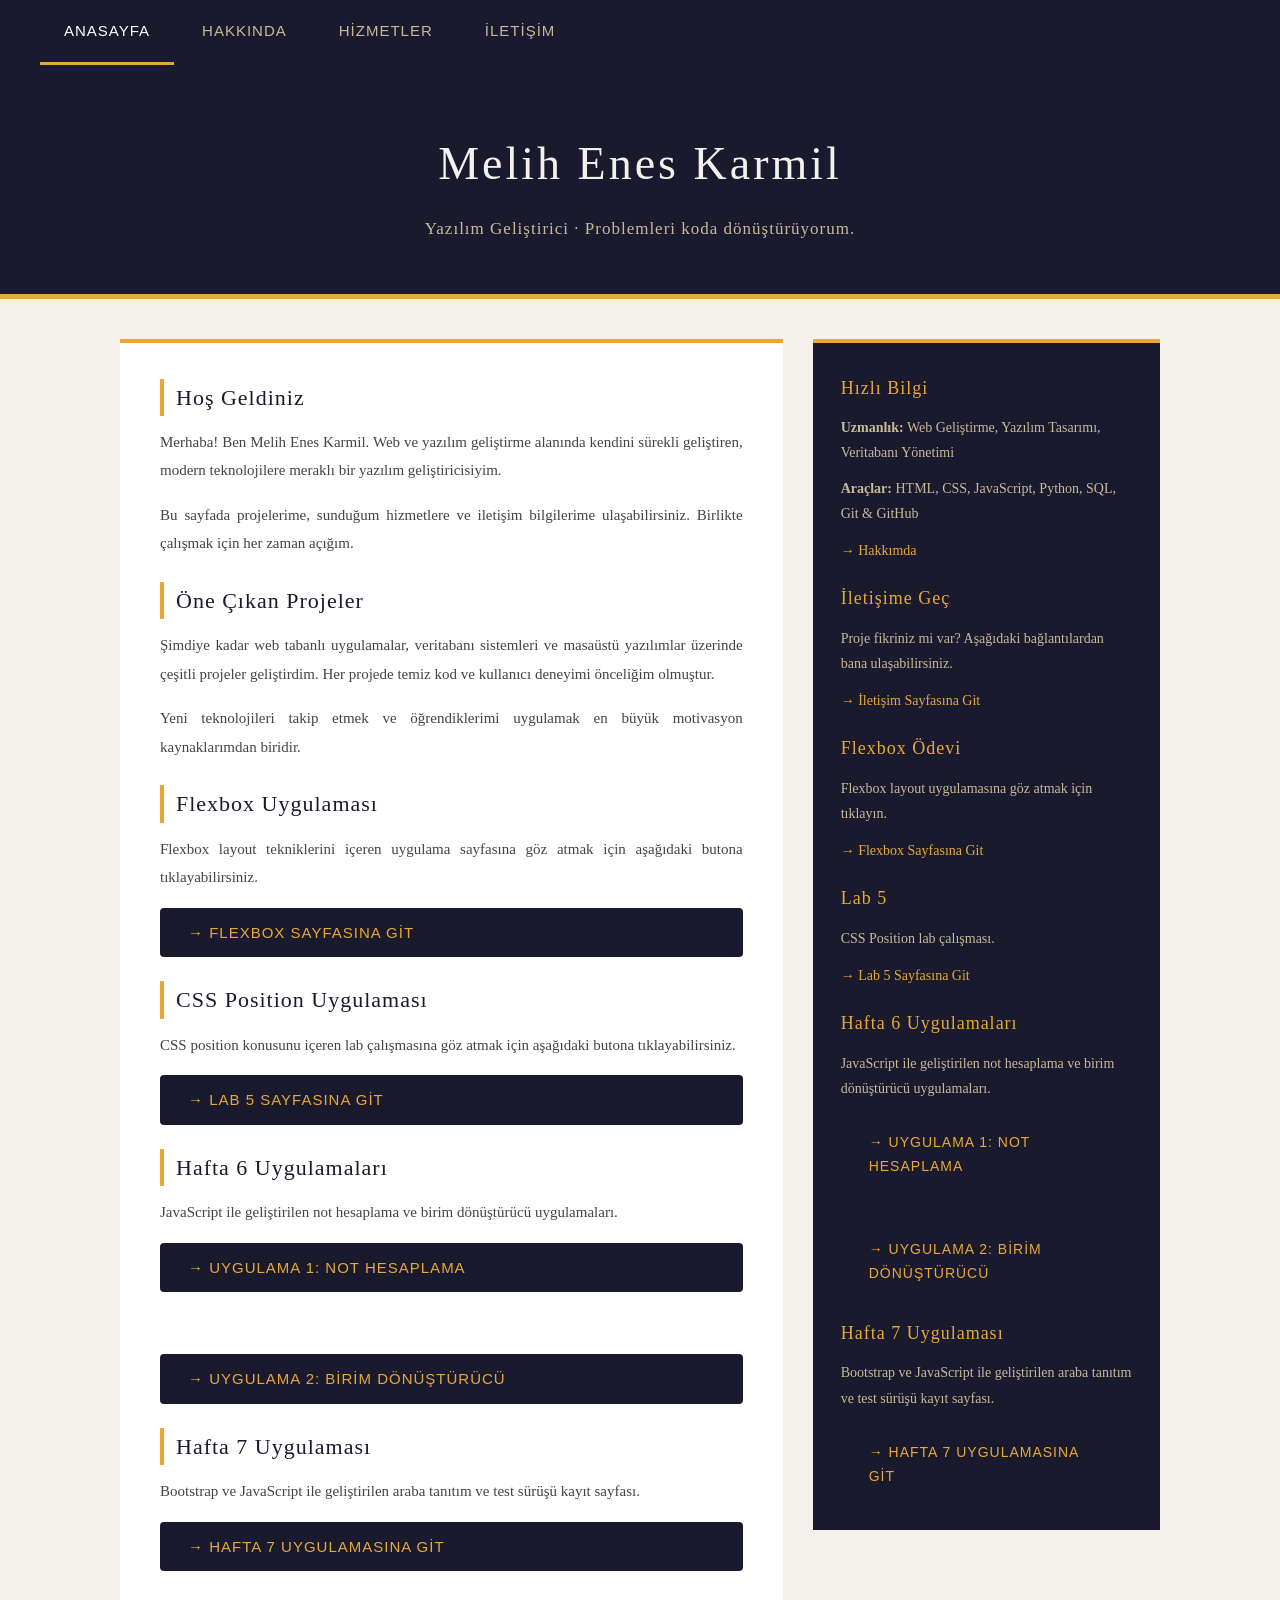
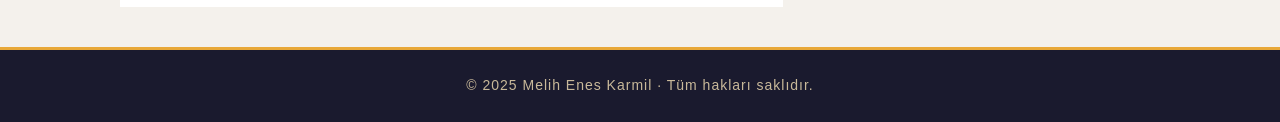
<file: index.html>
<!DOCTYPE html>
<html lang="tr">
<head>
  <meta charset="UTF-8" />
  <meta name="viewport" content="width=device-width, initial-scale=1.0"/>
  <title>Melih Enes Karmil</title>
  <link rel="stylesheet" href="styles/style.css" />
</head>
<body>

  <!-- NAVİGASYON -->
  <nav>
    <ul>
      <li><a href="index.html" class="active">Anasayfa</a></li>
      <li><a href="hakkinda.html">Hakkında</a></li>
      <li><a href="hizmetler.html">Hizmetler</a></li>
      <li><a href="iletisim.html">İletişim</a></li>
    </ul>
  </nav>

  <!-- HEADER -->
  <header>
    <h1>Melih Enes Karmil</h1>
    <p>Yazılım Geliştirici · Problemleri koda dönüştürüyorum.</p>
  </header>

  <!-- ANA İÇERİK -->
  <main>

    <!-- SOL: İÇERİK -->
    <div class="content">
      <h2>Hoş Geldiniz</h2>
      <p>
        Merhaba! Ben Melih Enes Karmil. Web ve yazılım geliştirme alanında
        kendini sürekli geliştiren, modern teknolojilere meraklı bir
        yazılım geliştiricisiyim.
      </p>
      <p>
        Bu sayfada projelerime, sunduğum hizmetlere ve iletişim bilgilerime
        ulaşabilirsiniz. Birlikte çalışmak için her zaman açığım.
      </p>

      <h2>Öne Çıkan Projeler</h2>
      <p>
        Şimdiye kadar web tabanlı uygulamalar, veritabanı sistemleri ve
        masaüstü yazılımlar üzerinde çeşitli projeler geliştirdim. Her
        projede temiz kod ve kullanıcı deneyimi önceliğim olmuştur.
      </p>
      <p>
        Yeni teknolojileri takip etmek ve öğrendiklerimi uygulamak
        en büyük motivasyon kaynaklarımdan biridir.
      </p>

      <!-- FLEXBOX SAYFASINA LİNK -->
      <h2>Flexbox Uygulaması</h2>
      <p>
        Flexbox layout tekniklerini içeren uygulama sayfasına göz atmak için
        aşağıdaki butona tıklayabilirsiniz.
      </p>
      <a href="index2.html" class="btn-flexbox">→ Flexbox Sayfasına Git</a>

      <!-- LAB5 SAYFASINA LİNK -->
      <h2>CSS Position Uygulaması</h2>
      <p>
        CSS position konusunu içeren lab çalışmasına göz atmak için
        aşağıdaki butona tıklayabilirsiniz.
      </p>
      <a href="lab5.html" class="btn-flexbox">→ Lab 5 Sayfasına Git</a>

      <!-- LAB6 LINKLERI -->
      <h2>Hafta 6 Uygulamaları</h2>
      <p>JavaScript ile geliştirilen not hesaplama ve birim dönüştürücü uygulamaları.</p>
      <a href="lab6-1.html" class="btn-flexbox">→ Uygulama 1: Not Hesaplama</a>
      <br /><br />
      <a href="lab6-2.html" class="btn-flexbox">→ Uygulama 2: Birim Dönüştürücü</a>
      <!-- HAFTA 7 LİNKİ -->
      <h2>Hafta 7 Uygulaması</h2>
      <p>Bootstrap ve JavaScript ile geliştirilen araba tanıtım ve test sürüşü kayıt sayfası.</p>
      <a href="hafta7.html" class="btn-flexbox">→ Hafta 7 Uygulamasına Git</a>
    </div>


    <!-- SAĞ: YAN MENÜ -->
    <aside class="sidebar">
      <h2>Hızlı Bilgi</h2>
      <p>
        <strong>Uzmanlık:</strong> Web Geliştirme, Yazılım Tasarımı,
        Veritabanı Yönetimi
      </p>
      <p>
        <strong>Araçlar:</strong> HTML, CSS, JavaScript, Python, SQL,
        Git & GitHub
      </p>
      <a href="hakkinda.html" class="sidebar-btn">→ Hakkımda</a>

      <h2>İletişime Geç</h2>
      <p>
        Proje fikriniz mi var? Aşağıdaki bağlantılardan bana ulaşabilirsiniz.
      </p>
      <a href="iletisim.html" class="sidebar-btn">→ İletişim Sayfasına Git</a>

      <h2>Flexbox Ödevi</h2>
      <p>
        Flexbox layout uygulamasına göz atmak için tıklayın.
      </p>
      <a href="index2.html" class="sidebar-btn">→ Flexbox Sayfasına Git</a>

      <h2>Lab 5</h2>
      <p>CSS Position lab çalışması.</p>
      <a href="lab5.html" class="sidebar-btn">→ Lab 5 Sayfasına Git</a>
      <h2>Hafta 6 Uygulamaları</h2>
	<p>JavaScript ile geliştirilen not hesaplama ve birim dönüştürücü uygulamaları.</p>
	<a href="lab6-1.html" class="btn-flexbox">→ UYGULAMA 1: NOT HESAPLAMA</a>
	<br><br>
	<a href="lab6-2.html" class="btn-flexbox">→ UYGULAMA 2: BİRİM DÖNÜŞTÜRÜCÜ</a>

	<h2>Hafta 7 Uygulaması</h2>
	<p>Bootstrap ve JavaScript ile geliştirilen araba tanıtım ve test sürüşü kayıt 	sayfası.</p>
	<a href="hafta7.html" class="btn-flexbox">→ HAFTA 7 UYGULAMASINA GİT</a>
    </aside>

  </main>

  <!-- FOOTER -->
  <footer>
    <p>© 2025 Melih Enes Karmil · Tüm hakları saklıdır.</p>
  </footer>

</body>
</html>
</file>
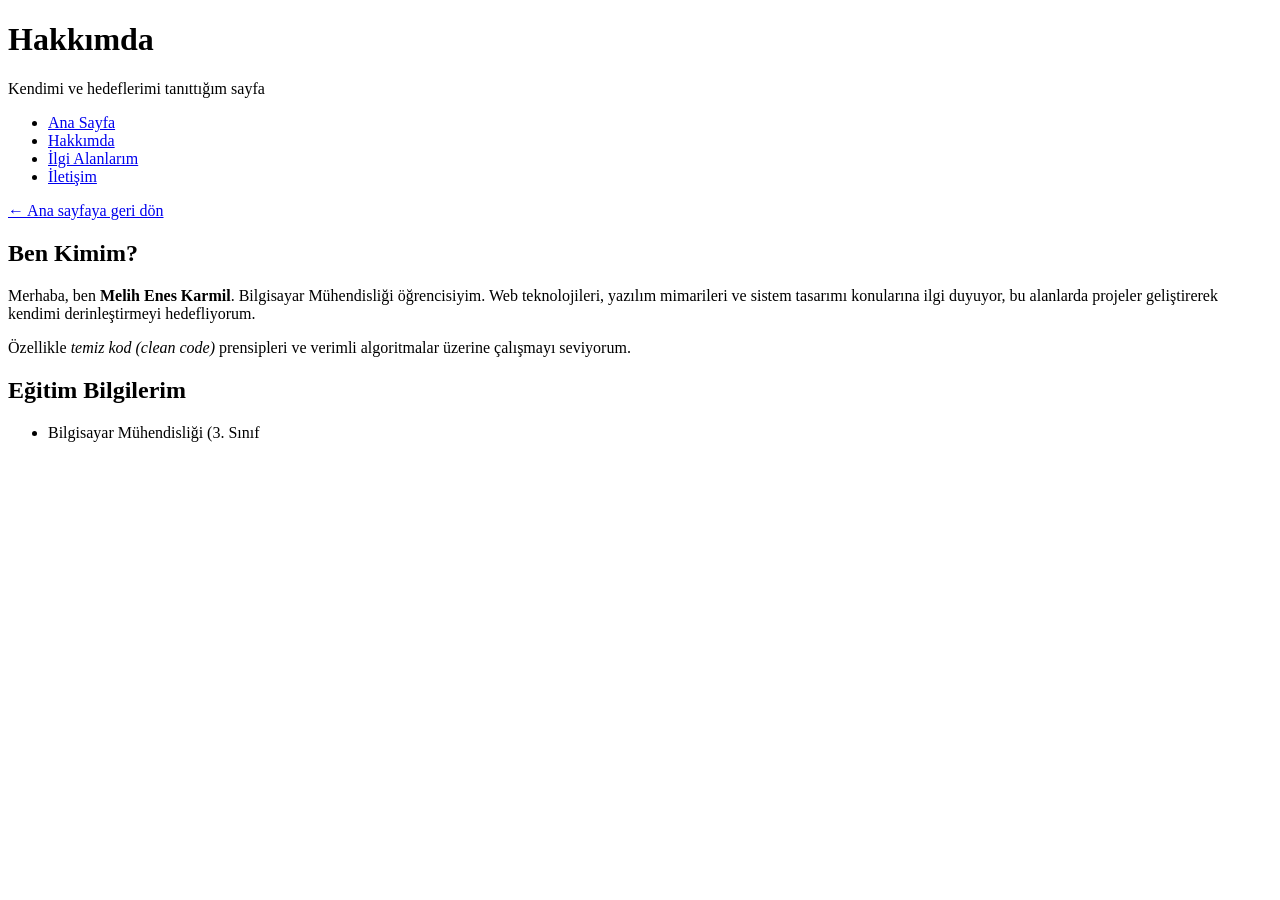
<file: about.html>
<!DOCTYPE html>
<html lang="tr">
<head>
    <meta charset="UTF-8">
    <meta name="viewport" content="width=device-width, initial-scale=1.0">
    <title>Hakkımda | Melih Enes Karmil</title>
</head>
<body>

    <h1>Hakkımda</h1>
    <p>Kendimi ve hedeflerimi tanıttığım sayfa</p>

    <nav>
        <ul>
            <li><a href="index.html">Ana Sayfa</a></li>
            <li><a href="about.html">Hakkımda</a></li>
            <li><a href="interests.html">İlgi Alanlarım</a></li>
            <li><a href="contact.html">İletişim</a></li>
        </ul>
    </nav>

    <p><a href="index.html">← Ana sayfaya geri dön</a></p>

    <section>
        <h2>Ben Kimim?</h2>
        <p>Merhaba, ben <strong>Melih Enes Karmil</strong>. Bilgisayar Mühendisliği öğrencisiyim. Web teknolojileri, yazılım mimarileri ve sistem tasarımı konularına ilgi duyuyor, bu alanlarda projeler geliştirerek kendimi derinleştirmeyi hedefliyorum.</p>
        <p>Özellikle <em>temiz kod (clean code)</em> prensipleri ve verimli algoritmalar üzerine çalışmayı seviyorum.</p>
    </section>

    <section>
        <h2>Eğitim Bilgilerim</h2>
        <ul>
            <li>Bilgisayar Mühendisliği (3. Sınıf
</file>
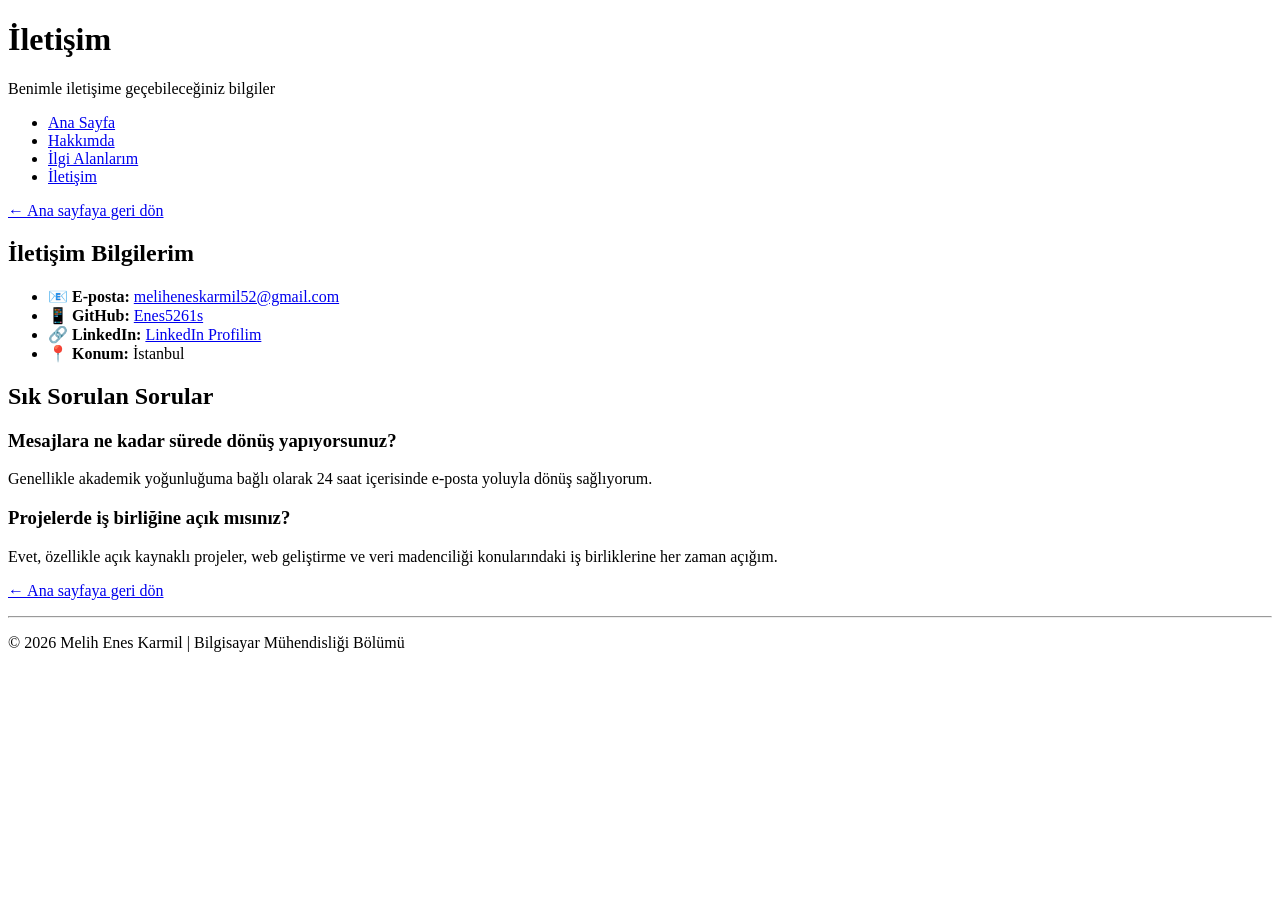
<file: contact.html>
<!DOCTYPE html>
<html lang="tr">
<head>
    <meta charset="UTF-8">
    <meta name="viewport" content="width=device-width, initial-scale=1.0">
    <title>İletişim | Melih Enes Karmil</title>
</head>
<body>

    <h1>İletişim</h1>
    <p>Benimle iletişime geçebileceğiniz bilgiler</p>

    <nav>
        <ul>
            <li><a href="index.html">Ana Sayfa</a></li>
            <li><a href="about.html">Hakkımda</a></li>
            <li><a href="interests.html">İlgi Alanlarım</a></li>
            <li><a href="contact.html">İletişim</a></li>
        </ul>
    </nav>

<p><a href="index.html">← Ana sayfaya geri dön</a></p>

    <section>
        <h2>İletişim Bilgilerim</h2>
        <ul>
            <li>📧 <strong>E-posta:</strong> <a href="mailto:meliheneskarmil52@gmail.com">meliheneskarmil52@gmail.com</a></li>
            <li>📱 <strong>GitHub:</strong> <a href="https://github.com/Enes5261" target="_blank">Enes5261s</a></li>
            <li>🔗 <strong>LinkedIn:</strong> <a href="#" target="www.linkedin.com/in/melih-enes-karmil-462217330">LinkedIn Profilim</a></li>
            <li>📍 <strong>Konum:</strong> İstanbul</li>
        </ul>
    </section>

    <section>
        <h2>Sık Sorulan Sorular</h2>
        
        <h3>Mesajlara ne kadar sürede dönüş yapıyorsunuz?</h3>
        <p>Genellikle akademik yoğunluğuma bağlı olarak 24 saat içerisinde e-posta yoluyla dönüş sağlıyorum.</p>

        <h3>Projelerde iş birliğine açık mısınız?</h3>
        <p>Evet, özellikle açık kaynaklı projeler, web geliştirme ve veri madenciliği konularındaki iş birliklerine her zaman açığım.</p>
    </section>

    <p><a href="index.html">← Ana sayfaya geri dön</a></p>

    <hr>

    <footer>
        <p>&copy; 2026 Melih Enes Karmil | Bilgisayar Mühendisliği Bölümü</p>
    </footer>

</body>
</html>
</file>
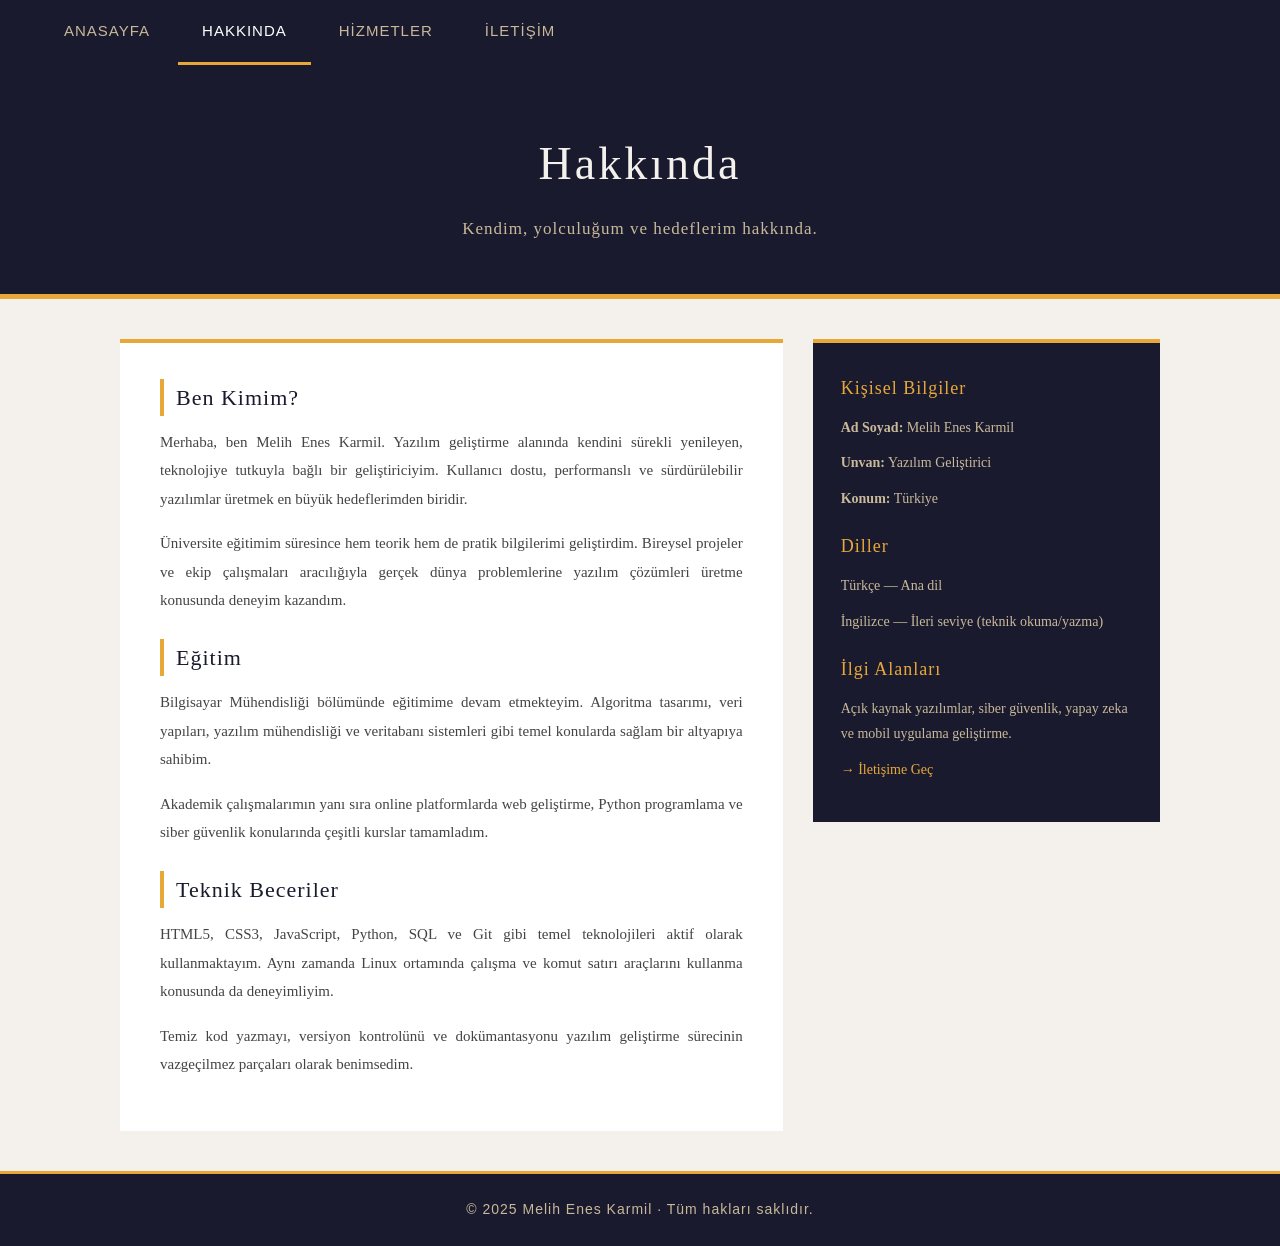
<file: hakkinda.html>
<!DOCTYPE html>
<html lang="tr">
<head>
  <meta charset="UTF-8" />
  <meta name="viewport" content="width=device-width, initial-scale=1.0"/>
  <title>Hakkında - Melih Enes Karmil</title>
  <link rel="stylesheet" href="styles/style.css" />
</head>
<body>

  <nav>
    <ul>
      <li><a href="index.html">Anasayfa</a></li>
      <li><a href="hakkinda.html" class="active">Hakkında</a></li>
      <li><a href="hizmetler.html">Hizmetler</a></li>
      <li><a href="iletisim.html">İletişim</a></li>
    </ul>
  </nav>

  <header>
    <h1>Hakkında</h1>
    <p>Kendim, yolculuğum ve hedeflerim hakkında.</p>
  </header>

  <main>

    <div class="content">
      <h2>Ben Kimim?</h2>
      <p>
        Merhaba, ben Melih Enes Karmil. Yazılım geliştirme alanında kendini
        sürekli yenileyen, teknolojiye tutkuyla bağlı bir geliştiriciyim.
        Kullanıcı dostu, performanslı ve sürdürülebilir yazılımlar üretmek
        en büyük hedeflerimden biridir.
      </p>
      <p>
        Üniversite eğitimim süresince hem teorik hem de pratik bilgilerimi
        geliştirdim. Bireysel projeler ve ekip çalışmaları aracılığıyla
        gerçek dünya problemlerine yazılım çözümleri üretme konusunda
        deneyim kazandım.
      </p>

      <h2>Eğitim</h2>
      <p>
        Bilgisayar Mühendisliği bölümünde eğitimime devam etmekteyim.
        Algoritma tasarımı, veri yapıları, yazılım mühendisliği ve
        veritabanı sistemleri gibi temel konularda sağlam bir altyapıya sahibim.
      </p>
      <p>
        Akademik çalışmalarımın yanı sıra online platformlarda web geliştirme,
        Python programlama ve siber güvenlik konularında çeşitli kurslar
        tamamladım.
      </p>

      <h2>Teknik Beceriler</h2>
      <p>
        HTML5, CSS3, JavaScript, Python, SQL ve Git gibi temel teknolojileri
        aktif olarak kullanmaktayım. Aynı zamanda Linux ortamında çalışma
        ve komut satırı araçlarını kullanma konusunda da deneyimliyim.
      </p>
      <p>
        Temiz kod yazmayı, versiyon kontrolünü ve dokümantasyonu yazılım
        geliştirme sürecinin vazgeçilmez parçaları olarak benimsedim.
      </p>
    </div>

    <aside class="sidebar">
      <h2>Kişisel Bilgiler</h2>
      <p><strong>Ad Soyad:</strong> Melih Enes Karmil</p>
      <p><strong>Unvan:</strong> Yazılım Geliştirici</p>
      <p><strong>Konum:</strong> Türkiye</p>

      <h2>Diller</h2>
      <p>Türkçe — Ana dil</p>
      <p>İngilizce — İleri seviye (teknik okuma/yazma)</p>

      <h2>İlgi Alanları</h2>
      <p>Açık kaynak yazılımlar, siber güvenlik, yapay zeka ve mobil uygulama geliştirme.</p>
      <p><a href="iletisim.html">→ İletişime Geç</a></p>
    </aside>

  </main>

  <footer>
    <p>© 2025 Melih Enes Karmil · Tüm hakları saklıdır.</p>
  </footer>

</body>
</html>
</file>
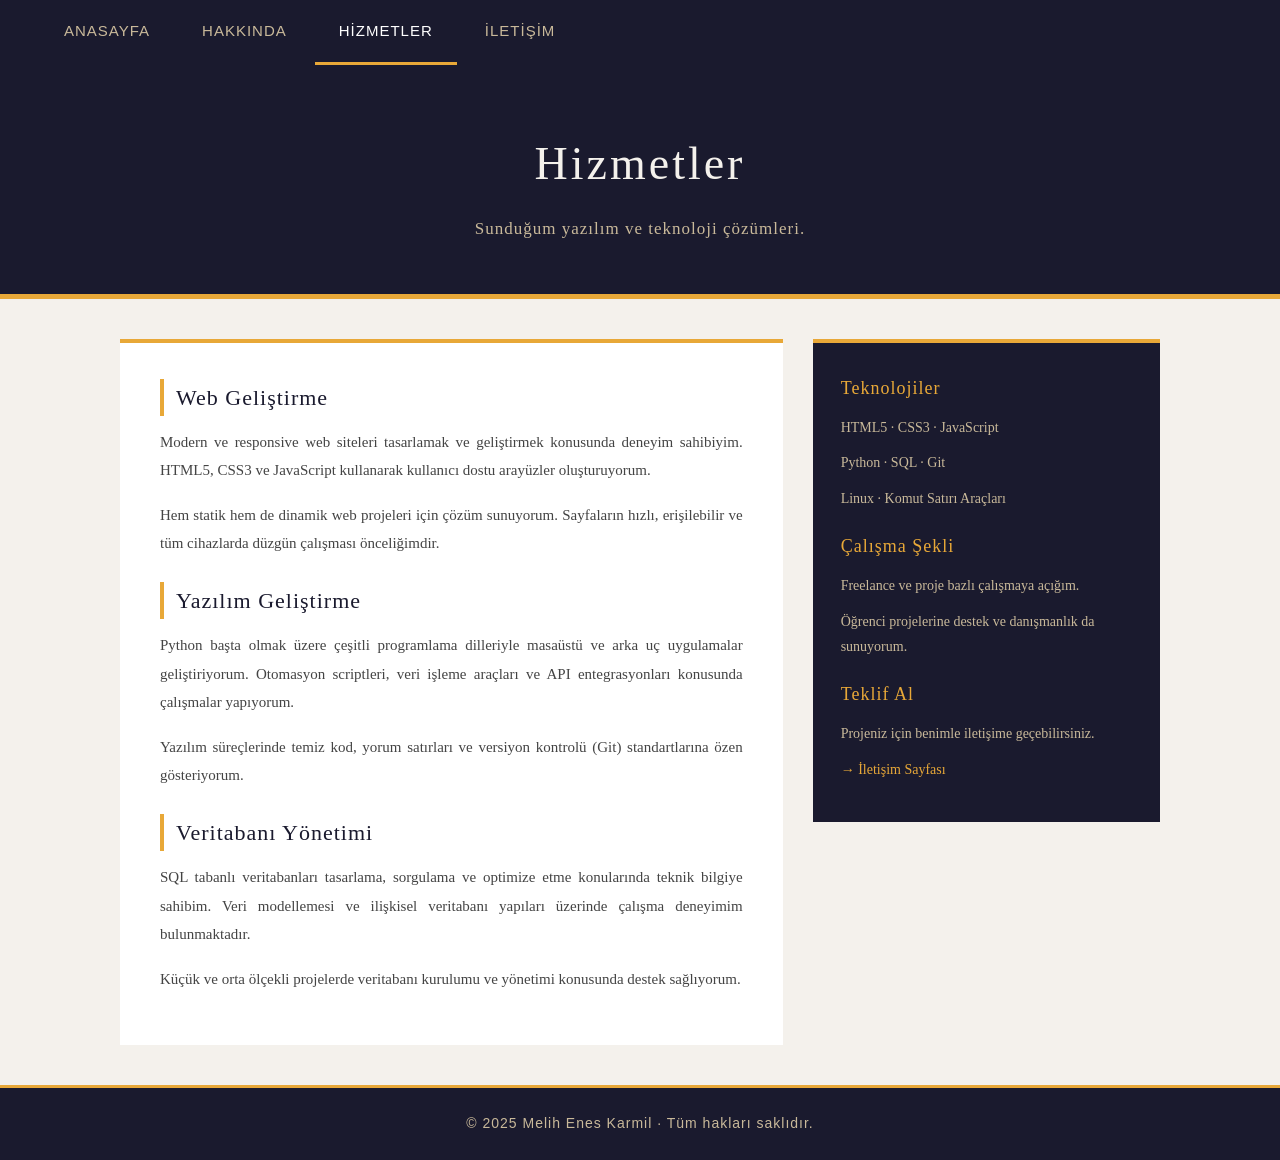
<file: hizmetler.html>
<!DOCTYPE html>
<html lang="tr">
<head>
  <meta charset="UTF-8" />
  <meta name="viewport" content="width=device-width, initial-scale=1.0"/>
  <title>Hizmetler - Melih Enes Karmil</title>
  <link rel="stylesheet" href="styles/style.css" />
</head>
<body>

  <nav>
    <ul>
      <li><a href="index.html">Anasayfa</a></li>
      <li><a href="hakkinda.html">Hakkında</a></li>
      <li><a href="hizmetler.html" class="active">Hizmetler</a></li>
      <li><a href="iletisim.html">İletişim</a></li>
    </ul>
  </nav>

  <header>
    <h1>Hizmetler</h1>
    <p>Sunduğum yazılım ve teknoloji çözümleri.</p>
  </header>

  <main>

    <div class="content">
      <h2>Web Geliştirme</h2>
      <p>
        Modern ve responsive web siteleri tasarlamak ve geliştirmek konusunda
        deneyim sahibiyim. HTML5, CSS3 ve JavaScript kullanarak kullanıcı
        dostu arayüzler oluşturuyorum.
      </p>
      <p>
        Hem statik hem de dinamik web projeleri için çözüm sunuyorum.
        Sayfaların hızlı, erişilebilir ve tüm cihazlarda düzgün çalışması
        önceliğimdir.
      </p>

      <h2>Yazılım Geliştirme</h2>
      <p>
        Python başta olmak üzere çeşitli programlama dilleriyle masaüstü
        ve arka uç uygulamalar geliştiriyorum. Otomasyon scriptleri,
        veri işleme araçları ve API entegrasyonları konusunda çalışmalar yapıyorum.
      </p>
      <p>
        Yazılım süreçlerinde temiz kod, yorum satırları ve versiyon kontrolü
        (Git) standartlarına özen gösteriyorum.
      </p>

      <h2>Veritabanı Yönetimi</h2>
      <p>
        SQL tabanlı veritabanları tasarlama, sorgulama ve optimize etme
        konularında teknik bilgiye sahibim. Veri modellemesi ve ilişkisel
        veritabanı yapıları üzerinde çalışma deneyimim bulunmaktadır.
      </p>
      <p>
        Küçük ve orta ölçekli projelerde veritabanı kurulumu ve yönetimi
        konusunda destek sağlıyorum.
      </p>
    </div>

    <aside class="sidebar">
      <h2>Teknolojiler</h2>
      <p>HTML5 · CSS3 · JavaScript</p>
      <p>Python · SQL · Git</p>
      <p>Linux · Komut Satırı Araçları</p>

      <h2>Çalışma Şekli</h2>
      <p>Freelance ve proje bazlı çalışmaya açığım.</p>
      <p>Öğrenci projelerine destek ve danışmanlık da sunuyorum.</p>

      <h2>Teklif Al</h2>
      <p>Projeniz için benimle iletişime geçebilirsiniz.</p>
      <p><a href="iletisim.html">→ İletişim Sayfası</a></p>
    </aside>

  </main>

  <footer>
    <p>© 2025 Melih Enes Karmil · Tüm hakları saklıdır.</p>
  </footer>

</body>
</html>
</file>
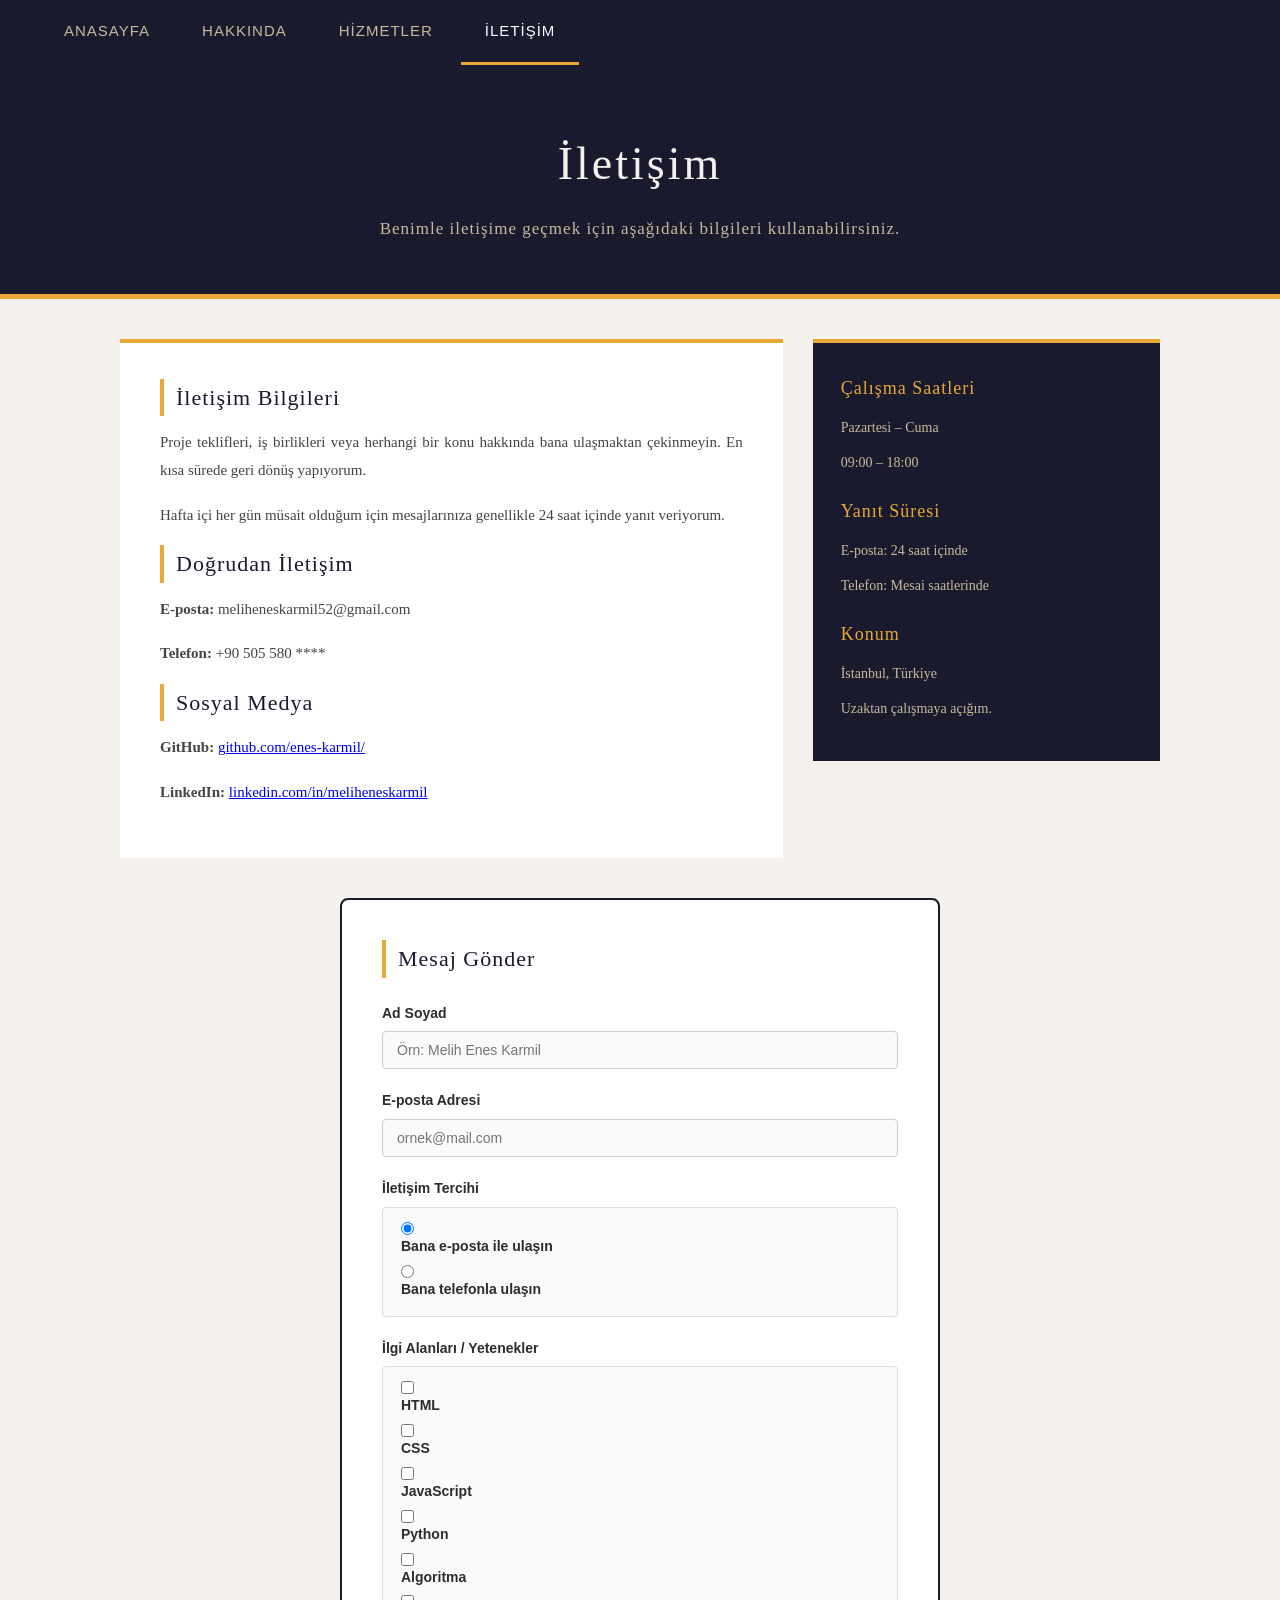
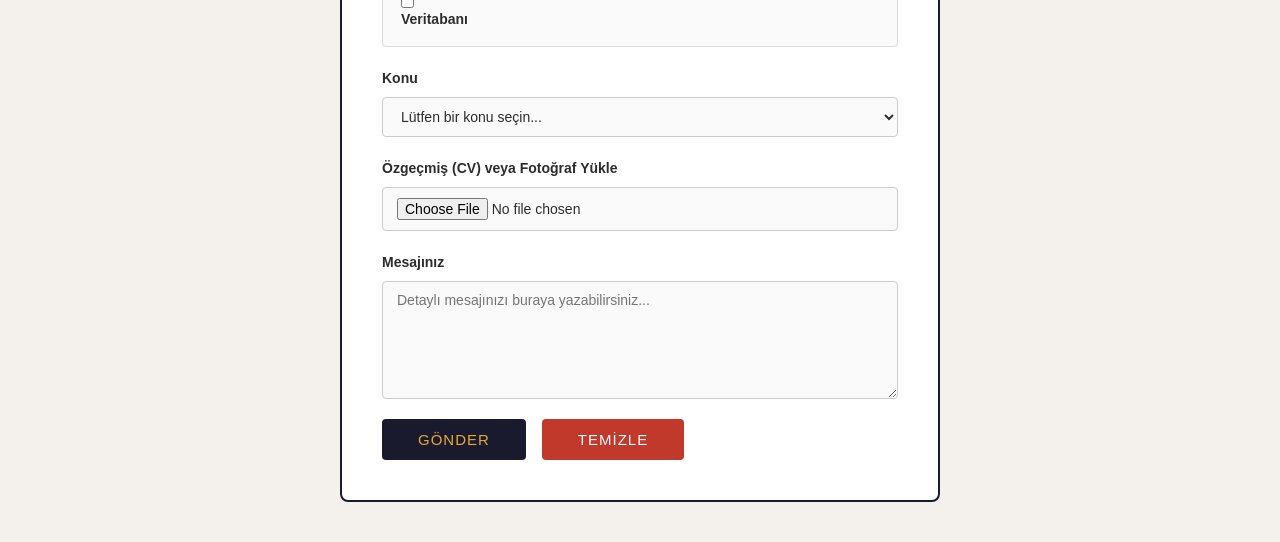
<file: iletisim.html>
<!DOCTYPE html>
<html lang="tr">
<head>
  <meta charset="UTF-8" />
  <meta name="viewport" content="width=device-width, initial-scale=1.0"/>
  <title>İletişim - Melih Enes Karmil</title>
  <link rel="stylesheet" href="styles/style.css" />
</head>
<body>

  <nav>
    <ul>
      <li><a href="index.html">Anasayfa</a></li>
      <li><a href="hakkinda.html">Hakkında</a></li>
      <li><a href="hizmetler.html">Hizmetler</a></li>
      <li><a href="iletisim.html" class="active">İletişim</a></li>
    </ul>
  </nav>

  <header>
    <h1>İletişim</h1>
    <p>Benimle iletişime geçmek için aşağıdaki bilgileri kullanabilirsiniz.</p>
  </header>

  <main>

    <div class="content">
      <!-- 3 Bölümü yan yana tutacak sarmalayıcı div -->
      <div class="contact-row">
        
        <div class="info-box">
          <h2>İletişim Bilgileri</h2>
          <p>
            Proje teklifleri, iş birlikleri veya herhangi bir konu hakkında
            bana ulaşmaktan çekinmeyin. En kısa sürede geri dönüş yapıyorum.
          </p>
          <p>
            Hafta içi her gün müsait olduğum için mesajlarınıza genellikle
            24 saat içinde yanıt veriyorum.
          </p>
        </div>

        <div class="info-box">
          <h2>Doğrudan İletişim</h2>
          <p>
            <strong>E-posta:</strong> meliheneskarmil52@gmail.com
          </p>
          <p>
            <strong>Telefon:</strong> +90 505 580 ****
          </p>
        </div>

        <div class="info-box">
          <h2>Sosyal Medya</h2>
          <p>
            <strong>GitHub:</strong>
            <a href="https://github.com/enes-karmil" target="_blank">github.com/enes-karmil/</a>
          </p>
          <p>
            <strong>LinkedIn:</strong>
            <a href="https://linkedin.com/in/meliheneskarmil" target="_blank">linkedin.com/in/meliheneskarmil</a>
          </p>
        </div>

      </div>
    </div>

    <aside class="sidebar">
      <h2>Çalışma Saatleri</h2>
      <p>Pazartesi – Cuma</p>
      <p>09:00 – 18:00</p>

      <h2>Yanıt Süresi</h2>
      <p>E-posta: 24 saat içinde</p>
      <p>Telefon: Mesai saatlerinde</p>

      <h2>Konum</h2>
      <p>İstanbul, Türkiye</p>
      <p>Uzaktan çalışmaya açığım.</p>
    </aside>

  </main>

  <!-- İLETİŞİM FORMU -->
  <div class="contact-container">
    <h2>Mesaj Gönder</h2>

    <form action="https://formspree.io/f/meerkdbd" method="POST" enctype="multipart/form-data">

      <label for="adsoyad">Ad Soyad</label>
      <input type="text" id="adsoyad" name="adsoyad" placeholder="Örn: Melih Enes Karmil" required />

      <label for="eposta">E-posta Adresi</label>
      <input type="email" id="eposta" name="eposta" placeholder="ornek@mail.com" required />

      <label>İletişim Tercihi</label>
      <div class="radio-group">
        <label class="radio-label">
          <input type="radio" name="iletisim-tercihi" value="eposta" checked />
          Bana e-posta ile ulaşın
        </label>
        <label class="radio-label">
          <input type="radio" name="iletisim-tercihi" value="telefon" />
          Bana telefonla ulaşın
        </label>
      </div>

      <label>İlgi Alanları / Yetenekler</label>
      <div class="checkbox-group">
        <label class="checkbox-label"><input type="checkbox" name="ilgi" value="HTML" /> HTML</label>
        <label class="checkbox-label"><input type="checkbox" name="ilgi" value="CSS" /> CSS</label>
        <label class="checkbox-label"><input type="checkbox" name="ilgi" value="JavaScript" /> JavaScript</label>
        <label class="checkbox-label"><input type="checkbox" name="ilgi" value="Python" /> Python</label>
        <label class="checkbox-label"><input type="checkbox" name="ilgi" value="Algoritma" /> Algoritma</label>
        <label class="checkbox-label"><input type="checkbox" name="ilgi" value="Veritabani" /> Veritabanı</label>
      </div>

      <label for="konu">Konu</label>
      <select id="konu" name="konu">
        <option value="">Lütfen bir konu seçin...</option>
        <option value="is-teklifi">İş Teklifi</option>
        <option value="soru">Soru</option>
        <option value="geri-bildirim">Geri Bildirim</option>
        <option value="diger">Diğer</option>
      </select>

      <label for="cv">Özgeçmiş (CV) veya Fotoğraf Yükle</label>
      <input type="file" id="cv" name="cv" accept=".pdf,.doc,.docx,.jpg,.png" />

      <label for="mesaj">Mesajınız</label>
      <textarea id="mesaj" name="mesaj" rows="6" placeholder="Detaylı mesajınızı buraya yazabilirsiniz..."></textarea>

      <div class="form-buttons">
        <button type="submit">Gönder</button>
        <button type="reset" class="btn-reset">Temizle</button>
      </div>
    </form>
  </div>

</body>
</html>
</file>
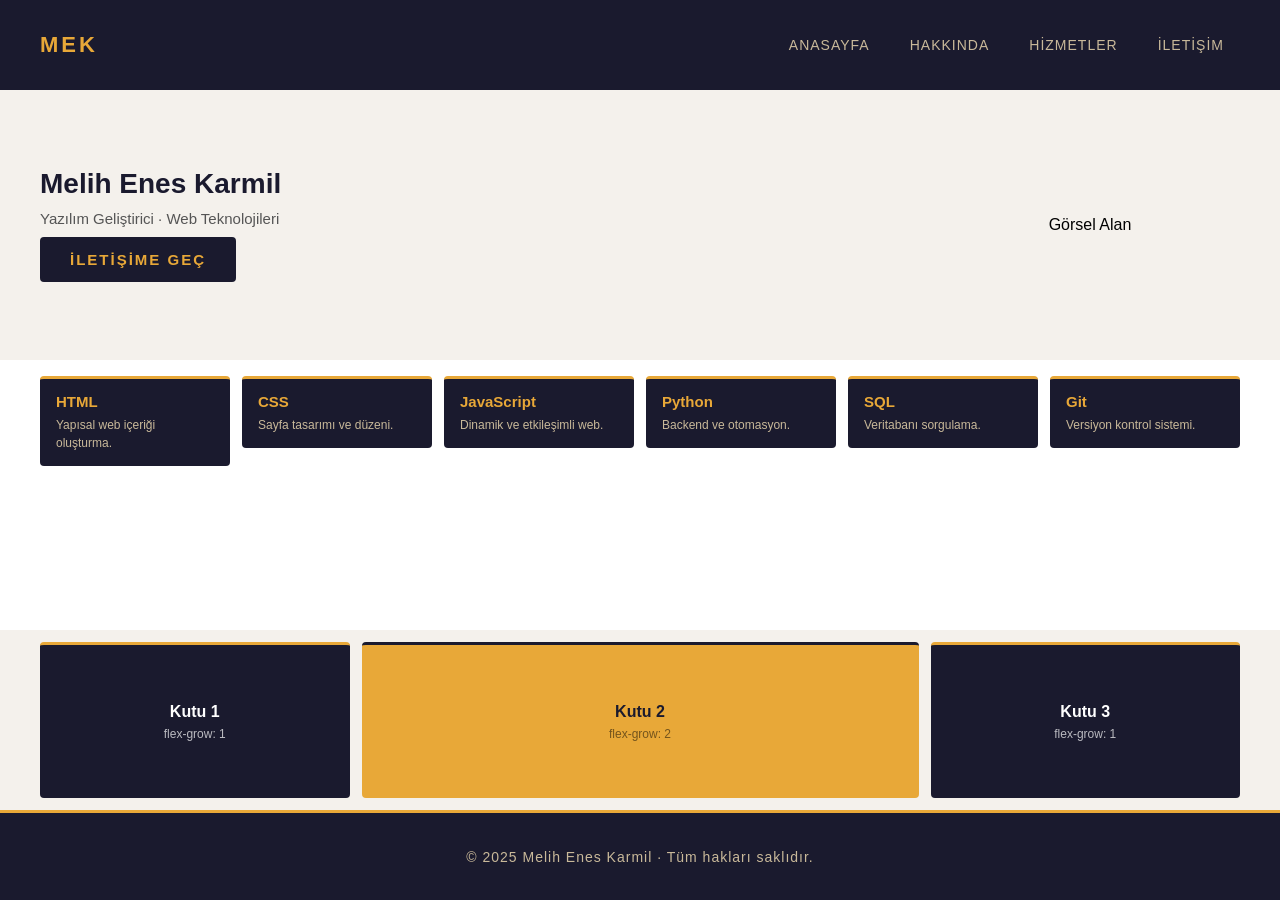
<file: index2.html>
<!DOCTYPE html>
<html lang="tr">
<head>
  <meta charset="UTF-8" />
  <meta name="viewport" content="width=device-width, initial-scale=1.0"/>
  <title>Flexbox Uygulaması - Melih Enes Karmil</title>
  <link rel="stylesheet" href="styles/style2.css" />
</head>
<body>

  <div class="wrapper">

    <!-- 1) NAVBAR -->
    <nav class="navbar">
      <div class="logo">MEK</div>
      <ul class="nav-links">
        <li><a href="index.html">Anasayfa</a></li>
        <li><a href="hakkinda.html">Hakkında</a></li>
        <li><a href="hizmetler.html">Hizmetler</a></li>
        <li><a href="iletisim.html">İletişim</a></li>
      </ul>
    </nav>

    <!-- 2) HERO -->
    <section class="hero">
      <div class="hero-text">
        <h1>Melih Enes Karmil</h1>
        <p>Yazılım Geliştirici · Web Teknolojileri</p>
        <a href="iletisim.html" class="hero-btn">İletişime Geç</a>
      </div>
      <div class="hero-image">
        <span>Görsel Alan</span>
      </div>
    </section>

    <!-- 3) KARTLAR -->
    <section class="cards">
      <div class="card">
        <h3>HTML</h3>
        <p>Yapısal web içeriği oluşturma.</p>
      </div>
      <div class="card">
        <h3>CSS</h3>
        <p>Sayfa tasarımı ve düzeni.</p>
      </div>
      <div class="card">
        <h3>JavaScript</h3>
        <p>Dinamik ve etkileşimli web.</p>
      </div>
      <div class="card">
        <h3>Python</h3>
        <p>Backend ve otomasyon.</p>
      </div>
      <div class="card">
        <h3>SQL</h3>
        <p>Veritabanı sorgulama.</p>
      </div>
      <div class="card">
        <h3>Git</h3>
        <p>Versiyon kontrol sistemi.</p>
      </div>
    </section>

    <!-- 4) FLEX GROW -->
    <section class="grow-section">
      <div class="grow-box box1">
        <span>Kutu 1</span>
        <small>flex-grow: 1</small>
      </div>
      <div class="grow-box box2">
        <span>Kutu 2</span>
        <small>flex-grow: 2</small>
      </div>
      <div class="grow-box box3">
        <span>Kutu 3</span>
        <small>flex-grow: 1</small>
      </div>
    </section>

    <!-- 5) FOOTER -->
    <footer class="footer">
      <p>© 2025 Melih Enes Karmil · Tüm hakları saklıdır.</p>
    </footer>

  </div>

</body>
</html>
</file>
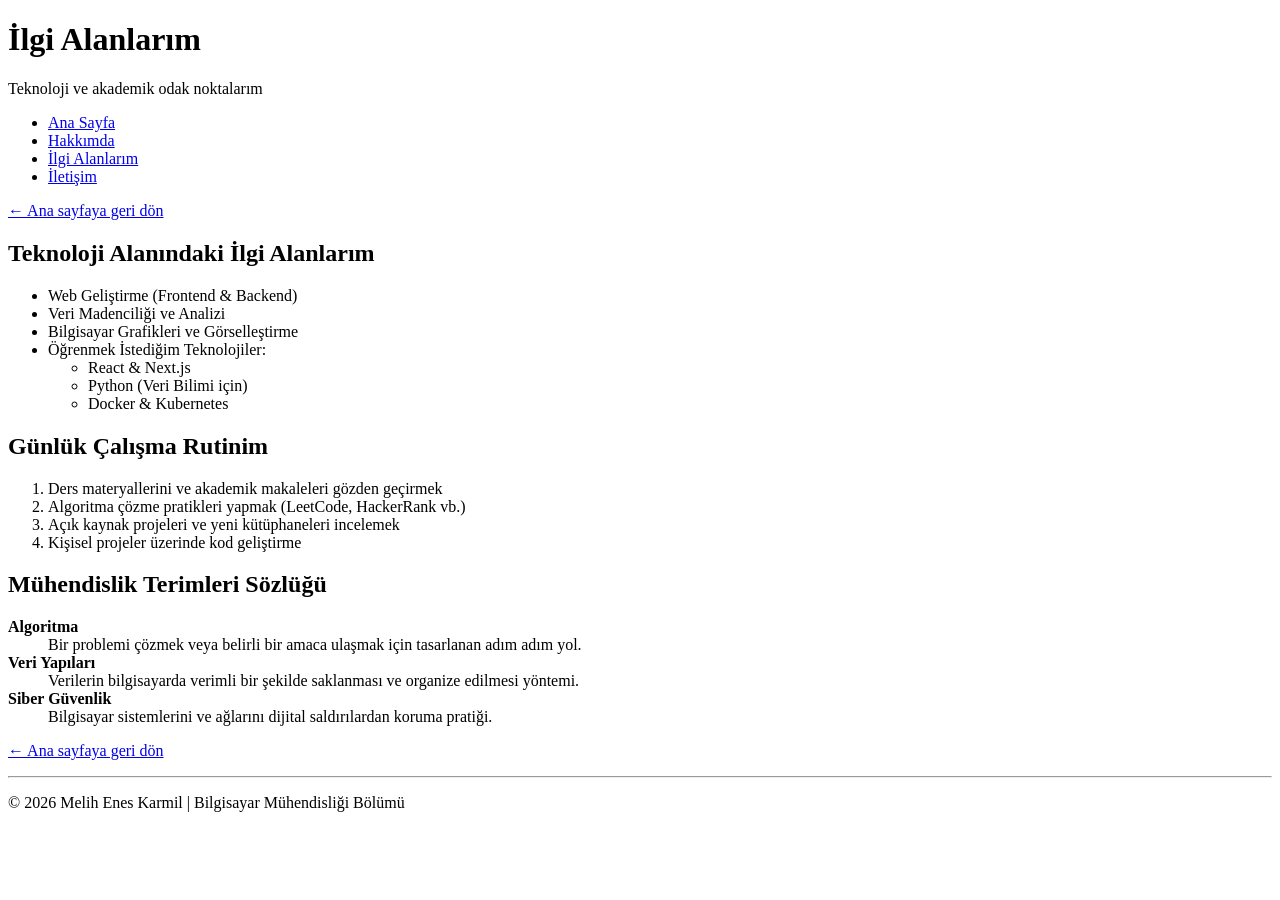
<file: interests.html>
<!DOCTYPE html>
<html lang="tr">
<head>
    <meta charset="UTF-8">
    <meta name="viewport" content="width=device-width, initial-scale=1.0">
    <title>İlgi Alanlarım | Melih Enes Karmil</title>
</head>
<body>

    <h1>İlgi Alanlarım</h1>
    <p>Teknoloji ve akademik odak noktalarım</p>

    <nav>
        <ul>
            <li><a href="index.html">Ana Sayfa</a></li>
            <li><a href="about.html">Hakkımda</a></li>
            <li><a href="interests.html">İlgi Alanlarım</a></li>
            <li><a href="contact.html">İletişim</a></li>
        </ul>
    </nav>

<p><a href="index.html">← Ana sayfaya geri dön</a></p>

    <section>
        <h2>Teknoloji Alanındaki İlgi Alanlarım</h2>
        <ul>
            <li>Web Geliştirme (Frontend & Backend)</li>
            <li>Veri Madenciliği ve Analizi</li>
            <li>Bilgisayar Grafikleri ve Görselleştirme</li>
            <li>Öğrenmek İstediğim Teknolojiler:
                <ul>
                    <li>React & Next.js</li>
                    <li>Python (Veri Bilimi için)</li>
                    <li>Docker & Kubernetes</li>
                </ul>
            </li>
        </ul>
    </section>

    <section>
        <h2>Günlük Çalışma Rutinim</h2>
        <ol>
            <li>Ders materyallerini ve akademik makaleleri gözden geçirmek</li>
            <li>Algoritma çözme pratikleri yapmak (LeetCode, HackerRank vb.)</li>
            <li>Açık kaynak projeleri ve yeni kütüphaneleri incelemek</li>
            <li>Kişisel projeler üzerinde kod geliştirme</li>
        </ol>
    </section>

    <section>
        <h2>Mühendislik Terimleri Sözlüğü</h2>
        <dl>
            <dt><strong>Algoritma</strong></dt>
            <dd>Bir problemi çözmek veya belirli bir amaca ulaşmak için tasarlanan adım adım yol.</dd>
            
            <dt><strong>Veri Yapıları</strong></dt>
            <dd>Verilerin bilgisayarda verimli bir şekilde saklanması ve organize edilmesi yöntemi.</dd>
            
            <dt><strong>Siber Güvenlik</strong></dt>
            <dd>Bilgisayar sistemlerini ve ağlarını dijital saldırılardan koruma pratiği.</dd>
        </dl>
    </section>

    <p><a href="index.html">← Ana sayfaya geri dön</a></p>

    <hr>

    <footer>
        <p>&copy; 2026 Melih Enes Karmil | Bilgisayar Mühendisliği Bölümü</p>
    </footer>

</body>
</html>
</file>
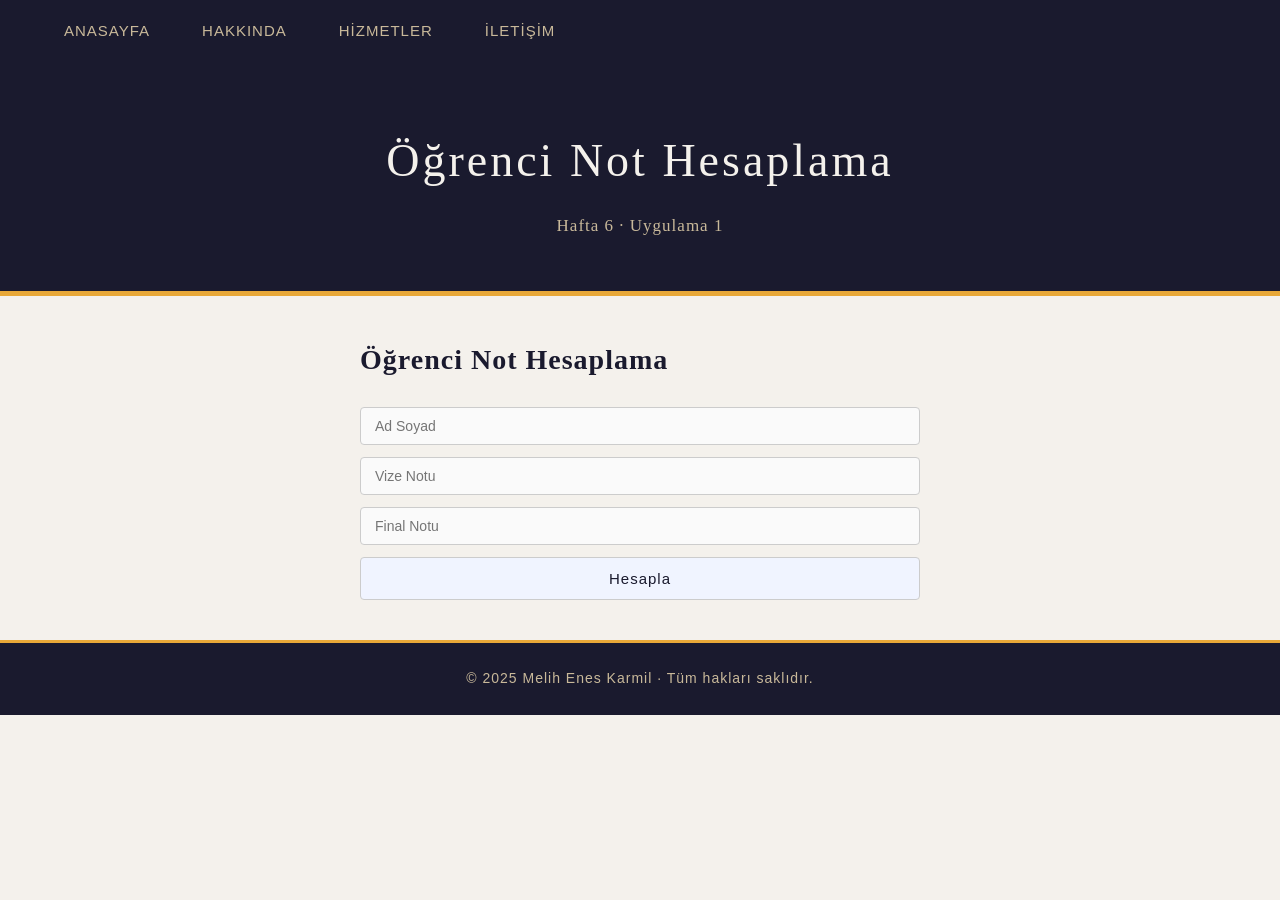
<file: lab6-1.html>
<!DOCTYPE html>
<html lang="tr">
<head>
  <meta charset="UTF-8" />
  <meta name="viewport" content="width=device-width, initial-scale=1.0"/>
  <title>Öğrenci Not Hesaplama - Melih Enes Karmil</title>
  <link rel="stylesheet" href="styles/style.css" />
  <style>
    .lab-container {
      max-width: 600px;
      margin: 40px auto;
      padding: 0 20px;
    }

    .lab-container h2 {
      font-size: 28px;
      color: #1a1a2e;
      margin-bottom: 24px;
      font-weight: bold;
    }

    .lab-container input[type="text"] {
      display: block;
      width: 100%;
      padding: 10px 14px;
      margin-bottom: 12px;
      border: 1px solid #ccc;
      border-radius: 4px;
      font-size: 14px;
      font-family: Arial, sans-serif;
      color: #2c2c2c;
      background-color: #fafafa;
      box-sizing: border-box;
    }

    .lab-container input[type="text"]:focus {
      outline: none;
      border-color: #1a1a2e;
    }

    .btn-hesapla {
      display: block;
      width: 100%;
      padding: 12px;
      background-color: #f0f4ff;
      color: #1a1a2e;
      border: 1px solid #ccc;
      border-radius: 4px;
      font-size: 15px;
      font-family: Arial, sans-serif;
      cursor: pointer;
      text-align: center;
      letter-spacing: 1px;
      margin-bottom: 24px;
      transition: background-color 0.3s;
    }

    .btn-hesapla:hover {
      background-color: #1a1a2e;
      color: #e8a838;
    }

    .sonuc-kutu {
      border: 1px solid #ccc;
      border-radius: 4px;
      padding: 20px 24px;
      background-color: #f9f9f9;
      display: none;
    }

    .sonuc-kutu .isim {
      font-size: 16px;
      font-weight: bold;
      color: #1a1a2e;
      margin-bottom: 10px;
    }

    .sonuc-kutu p {
      font-size: 14px;
      color: #333;
      margin-bottom: 4px;
    }

    .btn-geri {
      display: inline-block;
      margin: 30px 0 0 0;
      background-color: #1a1a2e;
      color: #e8a838;
      text-decoration: none;
      padding: 10px 24px;
      border-radius: 4px;
      font-size: 14px;
      font-family: Arial, sans-serif;
      letter-spacing: 1px;
      text-transform: uppercase;
      transition: background-color 0.3s, color 0.3s;
    }

    .btn-geri:hover {
      background-color: #e8a838;
      color: #1a1a2e;
    }
  </style>
</head>
<body>

  <nav>
    <ul>
      <li><a href="index.html">Anasayfa</a></li>
      <li><a href="hakkinda.html">Hakkında</a></li>
      <li><a href="hizmetler.html">Hizmetler</a></li>
      <li><a href="iletisim.html">İletişim</a></li>
    </ul>
  </nav>

  <header>
    <h1>Öğrenci Not Hesaplama</h1>
    <p>Hafta 6 · Uygulama 1</p>
  </header>

  <div class="lab-container">
    <h2>Öğrenci Not Hesaplama</h2>

    <input type="text" id="adsoyad" placeholder="Ad Soyad" />
    <input type="text" id="vize" placeholder="Vize Notu" />
    <input type="text" id="final" placeholder="Final Notu" />

    <button class="btn-hesapla" onclick="hesapla()">Hesapla</button>

    <div class="sonuc-kutu" id="sonuc">
      <p class="isim" id="sonuc-isim"></p>
      <p id="sonuc-ortalama"></p>
      <p id="sonuc-harf"></p>
      <p id="sonuc-durum"></p>
    </div>

  </div>

  <footer>
    <p>© 2025 Melih Enes Karmil · Tüm hakları saklıdır.</p>
  </footer>

  <script>
    function hesapla() {
      var adsoyad = document.getElementById("adsoyad").value.trim();
      var vize = parseFloat(document.getElementById("vize").value);
      var final = parseFloat(document.getElementById("final").value);

      if (adsoyad === "" || isNaN(vize) || isNaN(final)) {
        alert("Lütfen tüm alanları doldurun!");
        return;
      }

      if (vize < 0 || vize > 100 || final < 0 || final > 100) {
        alert("Notlar 0-100 arasında olmalıdır!");
        return;
      }

      var ortalama = (vize * 0.4) + (final * 0.6);

      var harf;
      if (ortalama >= 90) harf = "AA";
      else if (ortalama >= 85) harf = "BA";
      else if (ortalama >= 80) harf = "BB";
      else if (ortalama >= 75) harf = "CB";
      else if (ortalama >= 70) harf = "CC";
      else if (ortalama >= 65) harf = "DC";
      else if (ortalama >= 60) harf = "DD";
      else if (ortalama >= 50) harf = "FD";
      else harf = "FF";

      var durum = ortalama >= 50 ? "Geçti" : "Kaldı";

      document.getElementById("sonuc-isim").textContent = adsoyad;
      document.getElementById("sonuc-ortalama").textContent = "Ortalama: " + ortalama.toFixed(2);
      document.getElementById("sonuc-harf").textContent = "Harf Notu: " + harf;
      document.getElementById("sonuc-durum").textContent = "Durum: " + durum;

      document.getElementById("sonuc").style.display = "block";
    }
  </script>

</body>
</html>
</file>
<file: styles/style.css>
/* ===== GENEL SIFIRLAMALAR ===== */
* {
  margin: 0;
  padding: 0;
  box-sizing: border-box;
}

body {
  font-family: Georgia, 'Times New Roman', serif;
  background-color: #f4f1ec;
  color: #2c2c2c;
  line-height: 1.7;
}

/* ===== NAVİGASYON ===== */
nav {
  background-color: #1a1a2e;
  padding: 0 40px;
}

nav ul {
  list-style: none;
  padding: 0;
  margin: 0;
}

nav ul li {
  display: inline-block;
}

nav ul li a {
  display: inline-block;
  color: #c9b99a;
  text-decoration: none;
  padding: 18px 24px;
  font-size: 15px;
  letter-spacing: 1px;
  text-transform: uppercase;
  font-family: Arial, sans-serif;
  transition: color 0.3s;
}

/* Hiyerarşik seçici 1 */
nav ul li a:hover {
  color: #ffffff;
}

nav ul li a.active {
  color: #ffffff;
  border-bottom: 3px solid #e8a838;
}

/* ===== HEADER ===== */
header {
  background-color: #1a1a2e;
  color: #f4f1ec;
  text-align: center;
  padding: 60px 40px 50px;
  border-bottom: 5px solid #e8a838;
}

header h1 {
  font-size: 46px;
  font-weight: normal;
  letter-spacing: 3px;
  margin-bottom: 12px;
}

header p {
  font-size: 17px;
  color: #c9b99a;
  letter-spacing: 1px;
}

/* ===== GRUP SEÇİCİ ===== */
h1, h2, h3 {
  font-weight: normal;
  letter-spacing: 1px;
}

/* ===== ANA ALAN ===== */
main {
  display: flex;
  max-width: 1100px;
  margin: 40px auto;
  padding: 0 30px;
  gap: 30px;
}

/* ===== SOL İÇERİK ===== */
.content {
  flex: 2;
  background-color: #ffffff;
  padding: 36px 40px;
  border-top: 4px solid #e8a838;
}

/* Hiyerarşik seçici 2 */
.content h2 {
  font-size: 22px;
  color: #1a1a2e;
  margin-bottom: 12px;
  margin-top: 24px;
  border-left: 4px solid #e8a838;
  padding-left: 12px;
}

.content h2:first-child {
  margin-top: 0;
}

.content p {
  font-size: 15px;
  color: #444;
  line-height: 1.9;
  text-align: justify;
  margin-bottom: 16px;
}

/* ===== FLEXBOX SAYFASINA LİNK BUTONU ===== */
.btn-flexbox {
  display: inline-block;
  background-color: #1a1a2e;
  color: #e8a838;
  text-decoration: none;
  padding: 12px 28px;
  border-radius: 4px;
  font-family: Arial, sans-serif;
  font-size: 15px;
  letter-spacing: 1px;
  text-transform: uppercase;
  margin-top: 8px;
}

.btn-flexbox:hover {
  background-color: #e8a838;
  color: #1a1a2e;
}

/* ===== SAĞ SIDEBAR ===== */
.sidebar {
  flex: 1;
  background-color: #1a1a2e;
  color: #f4f1ec;
  padding: 30px 28px;
  border-top: 4px solid #e8a838;
  align-self: flex-start;
}

.sidebar h2 {
  font-size: 18px;
  color: #e8a838;
  margin-bottom: 12px;
  margin-top: 20px;
}

.sidebar h2:first-child {
  margin-top: 0;
}

/* Hiyerarşik seçici 3 */
.sidebar p {
  font-size: 14px;
  color: #c9b99a;
  line-height: 1.8;
  margin-bottom: 10px;
}

.sidebar a {
  color: #e8a838;
  text-decoration: none;
  font-size: 14px;
}

.sidebar a:hover {
  color: #ffffff;
}

/* ===== FOOTER ===== */
footer {
  background-color: #1a1a2e;
  color: #c9b99a;
  text-align: center;
  padding: 24px;
  font-size: 14px;
  margin-top: 40px;
  border-top: 3px solid #e8a838;
  font-family: Arial, sans-serif;
  letter-spacing: 1px;
}

/* ===== İLETİŞİM FORMU ===== */
.contact-container {
  width: 600px;
  margin: 40px auto;
  padding: 40px;
  border: 2px solid #1a1a2e;
  border-radius: 8px;
  background-color: #ffffff;
}

.contact-container h2 {
  font-size: 22px;
  color: #1a1a2e;
  margin-bottom: 24px;
  border-left: 4px solid #e8a838;
  padding-left: 12px;
}

.contact-container label {
  display: block;
  font-size: 14px;
  font-family: Arial, sans-serif;
  color: #2c2c2c;
  margin-bottom: 6px;
  font-weight: bold;
}

/* Çoklu seçici - ödev şartı */
.contact-container input,
.contact-container select,
.contact-container textarea {
  display: block;
  width: 100%;
  padding: 10px 14px;
  margin-bottom: 20px;
  border: 1px solid #ccc;
  border-radius: 4px;
  font-size: 14px;
  font-family: Arial, sans-serif;
  color: #2c2c2c;
  background-color: #fafafa;
}

.contact-container input:focus,
.contact-container select:focus,
.contact-container textarea:focus {
  outline: none;
  border-color: #1a1a2e;
  background-color: #fff;
}

textarea {
  resize: vertical;
}

button[type="submit"] {
  background-color: #1a1a2e;
  color: #e8a838;
  border: none;
  padding: 12px 36px;
  font-size: 15px;
  font-family: Arial, sans-serif;
  letter-spacing: 1px;
  border-radius: 4px;
  cursor: pointer;
  text-transform: uppercase;
}

button[type="submit"]:hover {
  background-color: #e8a838;
  color: #1a1a2e;
}

/* ===== RADIO & CHECKBOX GRUPLARI ===== */
.radio-group,
.checkbox-group {
  border: 1px solid #ddd;
  border-radius: 4px;
  padding: 14px 18px;
  margin-bottom: 20px;
  background-color: #fafafa;
}

.radio-label,
.checkbox-label {
  display: flex;
  align-items: center;
  gap: 10px;
  font-size: 14px;
  font-family: Arial, sans-serif;
  color: #2c2c2c;
  margin-bottom: 8px;
  font-weight: normal;
  cursor: pointer;
}

.radio-label:last-child,
.checkbox-label:last-child {
  margin-bottom: 0;
}

.radio-label input,
.checkbox-label input {
  width: auto;
  margin-bottom: 0;
  cursor: pointer;
}

/* ===== FORM BUTONLARI ===== */
.form-buttons {
  display: flex;
  gap: 16px;
  margin-top: 8px;
}

.btn-reset {
  background-color: #c0392b;
  color: #ffffff;
  border: none;
  padding: 12px 36px;
  font-size: 15px;
  font-family: Arial, sans-serif;
  letter-spacing: 1px;
  border-radius: 4px;
  cursor: pointer;
  text-transform: uppercase;
}

.btn-reset:hover {
  background-color: #e74c3c;
}

.btn-reset:hover {
  background-color: #e74c3c;
}

/* ===== CONTENT DÜZELTME ===== */
.content h2,
.content p,
.content .btn-flexbox {
  display: block;
  width: 100%;
}
</file>
<file: styles/style2.css>
/* ===== GENEL SIFIRLAMALAR ===== */
* {
  margin: 0;
  padding: 0;
  box-sizing: border-box;
}

/* ===== ANA YAPI: flex column, 100vh ===== */
.wrapper {
  display: flex;
  flex-direction: column;
  height: 100vh;
  font-family: Arial, sans-serif;
  overflow: hidden;
}

/* ===== 1) NAVBAR - 10vh ===== */
.navbar {
  display: flex;
  justify-content: space-between;
  align-items: center;
  height: 10vh;
  background-color: #1a1a2e;
  padding: 0 40px;
}

.logo {
  font-size: 22px;
  font-weight: bold;
  color: #e8a838;
  letter-spacing: 3px;
}

.nav-links {
  list-style: none;
  display: flex;
  gap: 8px;
}

.nav-links li a {
  color: #c9b99a;
  text-decoration: none;
  padding: 8px 16px;
  font-size: 14px;
  letter-spacing: 1px;
  text-transform: uppercase;
  transition: color 0.3s;
}

.nav-links li a:hover {
  color: #ffffff;
}

/* ===== 2) HERO - 30vh ===== */
.hero {
  display: flex;
  flex-direction: row;
  justify-content: space-between;
  align-items: stretch;
  height: 30vh;
  background-color: #f4f1ec;
  padding: 0 40px;
  gap: 30px;
}

.hero-text {
  display: flex;
  flex-direction: column;
  justify-content: center;
  gap: 10px;
}

.hero-text h1 {
  font-size: 28px;
  color: #1a1a2e;
  font-weight: bold;
}

.hero-text p {
  font-size: 15px;
  color: #555;
}

.hero-btn {
  display: inline-block;
  background-color: #1a1a2e;
  color: #e8a838;
  text-decoration: none;
  padding: 12px 28px;
  border-radius: 4px;
  font-size: 15px;
  font-family: Arial, sans-serif;
  letter-spacing: 2px;
  text-transform: uppercase;
  font-weight: bold;
  width: fit-content;
  border: 2px solid #1a1a2e;
  transition: background-color 0.3s, color 0.3s, border-color 0.3s;
}

.hero-btn:hover {
  background-color: #e8a838;
  color: #1a1a2e;
  border-color: #e8a838;
}

.hero-image {
  display: flex;
  align-items: center;
  justify-content: center;
  width: 300px;
  border-radius: 4px;
  overflow: hidden;
}

.hero-image img {
  width: 100%;
  height: 100%;
  object-fit: cover;
}

/* ===== 3) KARTLAR - 30vh ===== */
.cards {
  display: flex;
  flex-wrap: wrap;
  gap: 12px;
  height: 30vh;
  padding: 16px 40px;
  background-color: #ffffff;
  align-items: flex-start;
}

.card {
  flex: 1 1 calc(16.66% - 12px);
  background-color: #1a1a2e;
  color: #f4f1ec;
  padding: 14px 16px;
  border-top: 3px solid #e8a838;
  border-radius: 4px;
  min-width: 120px;
}

.card h3 {
  font-size: 15px;
  color: #e8a838;
  margin-bottom: 6px;
  font-weight: bold;
}

.card p {
  font-size: 12px;
  color: #c9b99a;
  line-height: 1.5;
}

/* ===== 4) FLEX GROW - 20vh ===== */
.grow-section {
  display: flex;
  flex-direction: row;
  align-items: stretch;
  height: 20vh;
  gap: 12px;
  padding: 12px 40px;
  background-color: #f4f1ec;
}

.grow-box {
  display: flex;
  flex-direction: column;
  align-items: center;
  justify-content: center;
  border-radius: 4px;
  gap: 6px;
}

.grow-box span {
  font-size: 16px;
  font-weight: bold;
  color: #ffffff;
}

.grow-box small {
  font-size: 12px;
  color: rgba(255,255,255,0.7);
}

.box1 {
  flex-grow: 1;
  background-color: #1a1a2e;
  border-top: 3px solid #e8a838;
}

.box2 {
  flex-grow: 2;
  background-color: #e8a838;
  border-top: 3px solid #1a1a2e;
}

.box2 span {
  color: #1a1a2e;
}

.box2 small {
  color: rgba(0,0,0,0.5);
}

.box3 {
  flex-grow: 1;
  background-color: #1a1a2e;
  border-top: 3px solid #e8a838;
}

/* ===== 5) FOOTER - 10vh ===== */
.footer {
  display: flex;
  justify-content: center;
  align-items: center;
  height: 10vh;
  background-color: #1a1a2e;
  color: #c9b99a;
  font-size: 14px;
  letter-spacing: 1px;
  border-top: 3px solid #e8a838;
}

/* ===== KART BUTONLARI ===== */
.card-btn {
  display: inline-block;
  margin-top: 8px;
  padding: 4px 12px;
  background-color: #e8a838;
  color: #1a1a2e;
  text-decoration: none;
  border-radius: 3px;
  font-size: 11px;
  letter-spacing: 1px;
  text-transform: uppercase;
  transition: background-color 0.3s, color 0.3s;
}

.card-btn:hover {
  background-color: #ffffff;
  color: #1a1a2e;
}

/* ===== GROW KUTU BUTONLARI ===== */
.grow-btn {
  display: inline-block;
  margin-top: 8px;
  padding: 5px 14px;
  background-color: rgba(255,255,255,0.2);
  color: #ffffff;
  text-decoration: none;
  border-radius: 3px;
  font-size: 11px;
  letter-spacing: 1px;
  text-transform: uppercase;
  border: 1px solid rgba(255,255,255,0.4);
  transition: background-color 0.3s, color 0.3s;
}

.grow-btn:hover {
  background-color: #ffffff;
  color: #1a1a2e;
}

.box2 .grow-btn {
  background-color: rgba(0,0,0,0.15);
  color: #1a1a2e;
  border: 1px solid rgba(0,0,0,0.2);
}

.box2 .grow-btn:hover {
  background-color: #1a1a2e;
  color: #e8a838;
}
</file>
